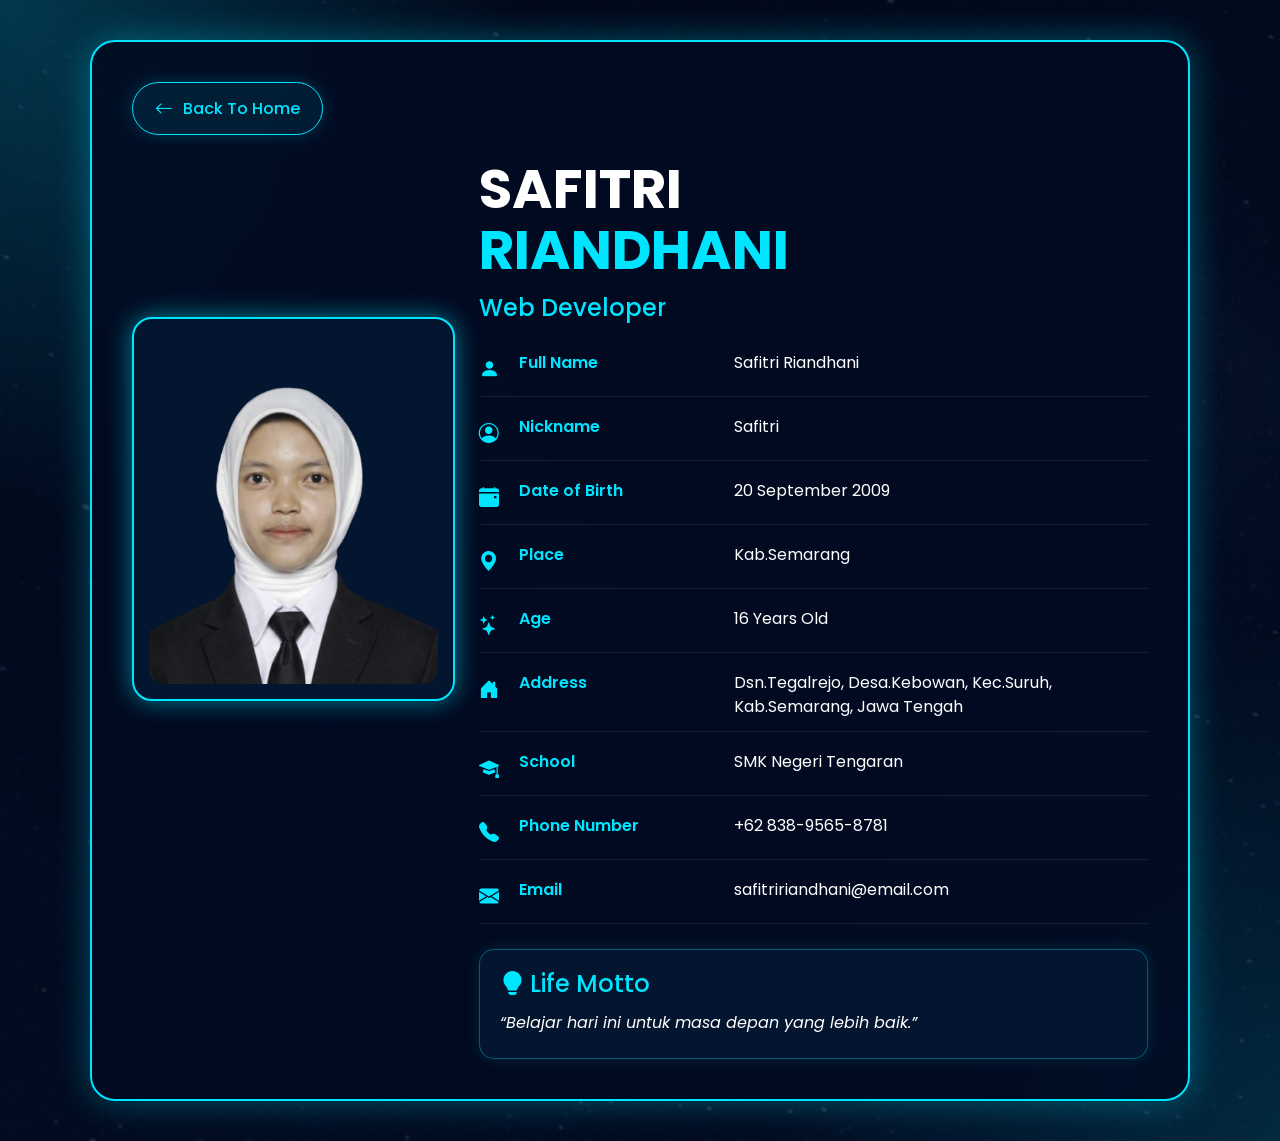
<file: profile.html>
<!DOCTYPE html>
<html lang="en">
<head>
<meta charset="UTF-8">
<meta name="viewport" content="width=device-width, initial-scale=1.0">
<title>My Profile</title>

<!-- Bootstrap -->
<link href="https://cdn.jsdelivr.net/npm/bootstrap@5.3.3/dist/css/bootstrap.min.css" rel="stylesheet">

<!-- Bootstrap Icons -->
<link href="https://cdn.jsdelivr.net/npm/bootstrap-icons@1.11.3/font/bootstrap-icons.css" rel="stylesheet">

<!-- Google Font -->
<link href="https://fonts.googleapis.com/css2?family=Poppins:wght@300;400;500;600;700&display=swap" rel="stylesheet">

<style>

*{
    margin:0;
    padding:0;
    box-sizing:border-box;
    font-family:'Poppins',sans-serif;
}

body{
    background:#020b22;
    color:white;
    min-height:100vh;
    display:flex;
    justify-content:center;
    align-items:center;
    padding:40px 15px;
    overflow-x:hidden;
    position:relative;
}

/* BACKGROUND */
body::before{
    content:'';
    position:absolute;
    inset:0;
    background:
    linear-gradient(rgba(0,0,0,.6),rgba(0,0,0,.6)),
    url(img/bg\ profile.jpeg);
    background-size:cover;
    background-position:center;
    opacity:.35;
    z-index:-2;
}

body::after{
    content:'';
    position:absolute;
    inset:0;
    background:
    radial-gradient(circle at top left,#00e5ff33,transparent 30%),
    radial-gradient(circle at bottom right,#00e5ff22,transparent 30%);
    z-index:-1;
}

/* BACK BUTTON */
.back-btn{
    display:inline-flex;
    align-items:center;
    gap:10px;
    padding:12px 22px;
    border:1px solid #00e5ff;
    border-radius:50px;
    color:#00e5ff;
    text-decoration:none;
    font-weight:500;
    background:rgba(0,229,255,.08);
    transition:.3s;
    box-shadow:0 0 15px #00e5ff33;
}

.back-btn:hover{
    background:#00e5ff;
    color:#02112b;
    transform:translateY(-3px);
    box-shadow:0 0 20px #00e5ff;
}

.back-btn i{
    font-size:18px;
}

/* CARD */
.profile-card{
    width:100%;
    max-width:1100px;
    background:rgba(2,11,34,.85);
    border:2px solid #00e5ff;
    border-radius:25px;
    padding:40px;
    backdrop-filter:blur(12px);
    box-shadow:0 0 35px #00e5ff55;
}

/*photo*/

.photo-box{
    border:2px solid #00e5ff;
    border-radius:20px;
    overflow:hidden;
    padding:15px;
    box-shadow:0 0 25px #00e5ff88;
    background:#03152f;

    transform: translateY(-100px);
}

.photo-box img{
    width:100%;
    height:350px;
    object-fit:cover;
    object-position:top;
    border-radius:15px;
}

/* TITLE */
.profile-title h1{
    font-size:55px;
    font-weight:700;
    line-height:1.1;
    margin-bottom:10px;
}

.profile-title span{
    color:#00e5ff;
}

.job{
    color:#00e5ff;
    font-size:24px;
    font-weight:500;
    margin-bottom:25px;
}

/* INFO */
.info-list{
    margin-top:10px;
}

.info-item{
    display:flex;
    align-items:flex-start;
    gap:15px;
    margin-bottom:18px;
    padding-bottom:12px;
    border-bottom:1px solid rgba(255,255,255,.08);
}

.info-item i{
    color:#00e5ff;
    font-size:20px;
    min-width:25px;
    margin-top:3px;
}

.info-item span{
    color:#00e5ff;
    font-weight:600;
    min-width:200px;
}

.info-item p{
    margin:0;
    color:#fff;
}

/* MOTTO */
.motto{
    margin-top:25px;
    padding:20px;
    border:1px solid #00e5ff55;
    border-radius:15px;
    background:#03152f;
    box-shadow:0 0 15px #00e5ff22;
}

.motto h4{
    color:#00e5ff;
    margin-bottom:10px;
}

.motto p{
    margin:0;
    line-height:1.8;
    font-style:italic;
}

/* RESPONSIVE */
@media(max-width:991px){

    .profile-card{
        padding:25px;
    }

    .profile-title{
        margin-top:30px;
    }

    .profile-title h1{
        font-size:40px;
    }

    .job{
        font-size:20px;
    }

    .info-item{
        flex-direction:column;
        gap:5px;
    }

    .info-item span{
        min-width:100%;
    }
}

</style>
</head>
<body>

   

<div class="profile-card">
    <!-- BACK BUTTON -->
<div class="mb-4">
    <a href="index.html" class="back-btn">
        <i class="bi bi-arrow-left"></i> Back To Home
    </a>
</div>

    <div class="row align-items-center">

        <!-- PHOTO -->
        <div class="col-lg-4 mb-4 mb-lg-0">

            <div class="photo-box">
                <img src="img/foto.png" alt="Profile Photo">
            </div>

        </div>

        <!-- PROFILE CONTENT -->
        <div class="col-lg-8">

            <div class="profile-title">
                <h1>SAFITRI <br><span>RIANDHANI</span></h1>
                <div class="job">Web Developer</div>
            </div>

            <div class="info-list">

                <div class="info-item">
                    <i class="bi bi-person-fill"></i>
                    <span>Full Name</span>
                    <p>Safitri Riandhani</p>
                </div>

                <div class="info-item">
                    <i class="bi bi-person-circle"></i>
                    <span>Nickname</span>
                    <p>Safitri</p>
                </div>

                <div class="info-item">
                    <i class="bi bi-calendar-event-fill"></i>
                    <span>Date of Birth</span>
                    <p>20 September 2009</p>
                </div>

                <div class="info-item">
                    <i class="bi bi-geo-alt-fill"></i>
                    <span>Place</span>
                    <p>Kab.Semarang</p>
                </div>

                <div class="info-item">
                    <i class="bi bi-stars"></i>
                    <span>Age</span>
                    <p>16 Years Old</p>
                </div>

                <div class="info-item">
                    <i class="bi bi-house-door-fill"></i>
                    <span>Address</span>
                    <p>Dsn.Tegalrejo, Desa.Kebowan, Kec.Suruh, Kab.Semarang, Jawa Tengah </p>
                </div>

                <div class="info-item">
                    <i class="bi bi-mortarboard-fill"></i>
                    <span>School</span>
                    <p>SMK Negeri Tengaran</p>
                </div>

                <div class="info-item">
                    <i class="bi bi-telephone-fill"></i>
                    <span>Phone Number</span>
                    <p>+62 838-9565-8781</p>
                </div>

                <div class="info-item">
                    <i class="bi bi-envelope-fill"></i>
                    <span>Email</span>
                    <p>safitririandhani@email.com</p>
                </div>

            </div>

            <!-- MOTTO -->
            <div class="motto">
                <h4>
                    <i class="bi bi-lightbulb-fill"></i>
                    Life Motto
                </h4>

                <p>
                    “Belajar hari ini untuk masa depan yang lebih baik.”
                </p>
            </div>

        </div>

    </div>

</div>

</body>
</html>
</file>
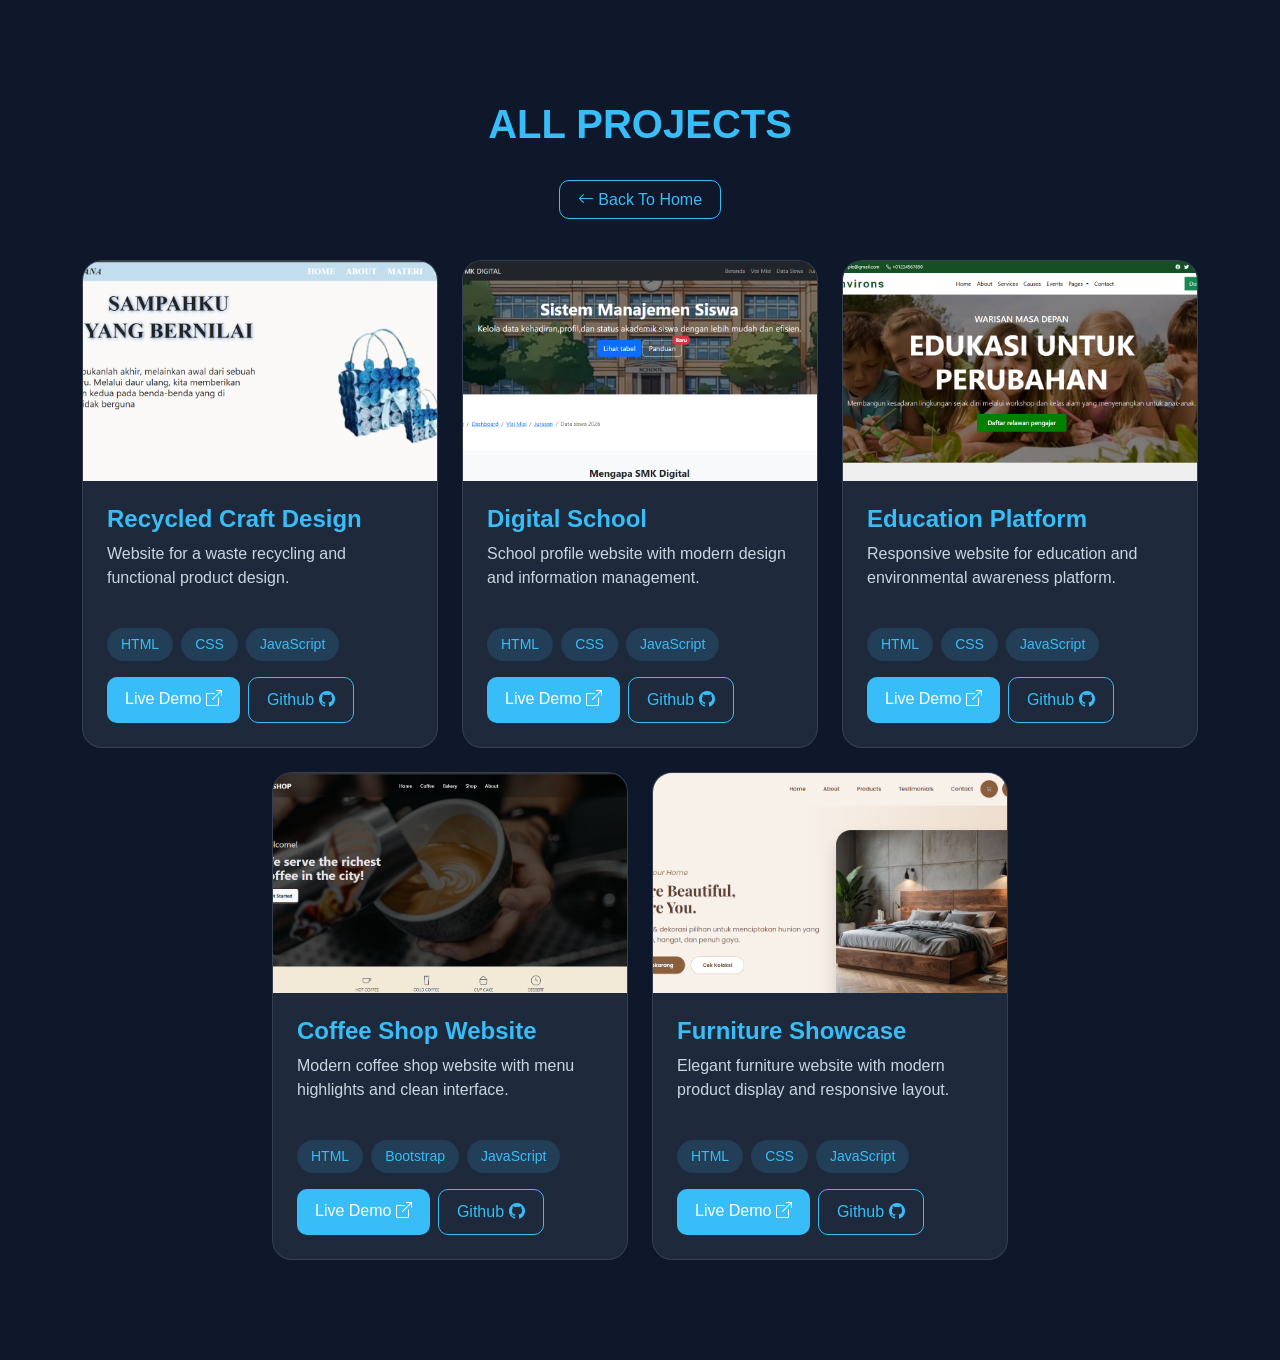
<file: project.html>
<!DOCTYPE html>
<html lang="en">

<head>
    <meta charset="UTF-8" />
    <meta name="viewport" content="width=device-width, initial-scale=1.0" />

    <title>All Projects</title>

    <!-- Bootstrap -->
    <link href="https://cdn.jsdelivr.net/npm/bootstrap@5.3.3/dist/css/bootstrap.min.css" rel="stylesheet">

    <!-- Bootstrap Icons -->
    <link rel="stylesheet" href="https://cdn.jsdelivr.net/npm/bootstrap-icons@1.11.3/font/bootstrap-icons.min.css">

    <!-- AOS -->
    <link rel="stylesheet" href="https://unpkg.com/aos@2.3.4/dist/aos.css" />

    <style>
        body {
            background: #0f172a;
            color: white;
            font-family: Arial, sans-serif;
        }

        #projects-page {
            padding: 100px 0;
        }

        .section-title {
            font-size: 40px;
            font-weight: bold;
            margin-bottom: 40px;
            color: #38bdf8;
            text-align: center;
        }

        .project-card {
            background: #1e293b;
            border-radius: 20px;
            overflow: hidden;
            transition: 0.4s;
            height: 100%;
            border: 1px solid rgba(255, 255, 255, 0.1);
        }

        .project-card:hover {
            transform: translateY(-10px);
            box-shadow: 0 0 20px rgba(56, 189, 248, 0.4);
        }

        .project-card img {
            width: 100%;
            height: 220px;
            object-fit: cover;
        }

        .project-card h4 {
            color: #38bdf8;
            font-weight: bold;
        }

        .project-card p {
            color: #cbd5e1;
            min-height: 70px;
        }

        .tag {
            background: rgba(56, 189, 248, 0.15);
            color: #38bdf8;
            padding: 6px 14px;
            border-radius: 30px;
            font-size: 14px;
        }

        .btn-custom {
            background: #38bdf8;
            color: white;
            border: none;
            padding: 10px 18px;
            border-radius: 10px;
            text-decoration: none;
            transition: 0.3s;
        }

        .btn-custom:hover {
            background: #0ea5e9;
        }

        .btn-outline-custom {
            border: 1px solid #38bdf8;
            color: #38bdf8;
            padding: 10px 18px;
            border-radius: 10px;
            text-decoration: none;
            transition: 0.3s;
        }

        .btn-outline-custom:hover {
            background: #38bdf8;
            color: white;
        }
    </style>
</head>

<body>

    <section id="projects-page">

        <div class="container">

            <h2 class="section-title">ALL PROJECTS</h2>

            <!-- Tambahkan tombol ini di bawah judul -->
            <div class="text-center mb-5">

                <a href="index.html" class="btn-outline-custom">
                    <i class="bi bi-arrow-left"></i> Back To Home
                </a>

            </div>

            <div class="row g-4 justify-content-center">

                <!-- CARD 1 -->
                <div class="col-lg-4 col-md-6" data-aos="zoom-in">
                    <div class="project-card">

                        <img src="img/p1.png" alt="Project 1">

                        <div class="p-4">

                            <h4>Recycled Craft Design</h4>

                            <p>
                                Website for a waste recycling and functional product design.
                            </p>

                            <div class="d-flex gap-2 mb-3 flex-wrap">
                                <span class="tag">HTML</span>
                                <span class="tag">CSS</span>
                                <span class="tag">JavaScript</span>
                            </div>

                            <div class="d-flex gap-2 flex-wrap">
                                <a href="https://safitririandhani-del.github.io/lusana.official.web/website.html"
                                    class="btn-custom">
                                    Live Demo <i class="bi bi-box-arrow-up-right"></i>
                                </a>

                                <a href="https://github.com/safitririandhani-del/lusana.official.web.git"
                                    class="btn-outline-custom">
                                    Github <i class="bi bi-github"></i>
                                </a>
                            </div>

                        </div>

                    </div>
                </div>

                <!-- CARD 2 -->
                <div class="col-lg-4 col-md-6" data-aos="zoom-in">
                    <div class="project-card">

                        <img src="img/p2.png" alt="Project 2">

                        <div class="p-4">

                            <h4>Digital School</h4>

                            <p>
                                School profile website with modern design and information management.
                            </p>

                            <div class="d-flex gap-2 mb-3 flex-wrap">
                                <span class="tag">HTML</span>
                                <span class="tag">CSS</span>
                                <span class="tag">JavaScript</span>
                            </div>

                            <div class="d-flex gap-2 flex-wrap">
                                <a href="https://safitririandhani-del.github.io/web-smk-digital/" class="btn-custom">
                                    Live Demo <i class="bi bi-box-arrow-up-right"></i>
                                </a>

                                <a href="https://github.com/safitririandhani-del/web-smk-digital.git"
                                    class="btn-outline-custom">
                                    Github <i class="bi bi-github"></i>
                                </a>
                            </div>

                        </div>

                    </div>
                </div>

                <!-- CARD 3 -->
                <div class="col-lg-4 col-md-6" data-aos="zoom-in">
                    <div class="project-card">

                        <img src="img/p3.png" alt="Project 3">

                        <div class="p-4">

                            <h4>Education Platform</h4>

                            <p>
                                Responsive website for education and environmental awareness platform.
                            </p>

                            <div class="d-flex gap-2 mb-3 flex-wrap">
                                <span class="tag">HTML</span>
                                <span class="tag">CSS</span>
                                <span class="tag">JavaScript</span>
                            </div>

                            <div class="d-flex gap-2 flex-wrap">
                                <a href="https://safitririandhani-del.github.io/tugas3-web-environs/"
                                    class="btn-custom">
                                    Live Demo <i class="bi bi-box-arrow-up-right"></i>
                                </a>

                                <a href="https://github.com/safitririandhani-del/tugas3-web-environs.git"
                                    class="btn-outline-custom">
                                    Github <i class="bi bi-github"></i>
                                </a>
                            </div>

                        </div>

                    </div>
                </div>

                <!-- CARD 4 -->
                <div class="col-lg-4 col-md-6" data-aos="zoom-in">
                    <div class="project-card">

                        <img src="img/p4.png" alt="Project 4">

                        <div class="p-4">

                            <h4>Coffee Shop Website</h4>

                            <p>
                                Modern coffee shop website with menu highlights and clean interface.
                            </p>

                            <div class="d-flex gap-2 mb-3 flex-wrap">
                                <span class="tag">HTML</span>
                                <span class="tag">Bootstrap</span>
                                <span class="tag">JavaScript</span>
                            </div>

                            <div class="d-flex gap-2 flex-wrap">
                                <a href="https://safitririandhani-del.github.io/tugas4-web-coffee-shop/"
                                    class="btn-custom">
                                    Live Demo <i class="bi bi-box-arrow-up-right"></i>
                                </a>

                                <a href="https://github.com/safitririandhani-del/tugas4-web-coffee-shop.git"
                                    class="btn-outline-custom">
                                    Github <i class="bi bi-github"></i>
                                </a>
                            </div>

                        </div>

                    </div>
                </div>

                <!-- CARD 5 -->
                <div class="col-lg-4 col-md-6" data-aos="zoom-in">
                    <div class="project-card">

                        <img src="img/p5.png" alt="Project 5">

                        <div class="p-4">

                            <h4>Furniture Showcase</h4>

                            <p>
                                Elegant furniture website with modern product display and responsive layout.
                            </p>

                            <div class="d-flex gap-2 mb-3 flex-wrap">
                                <span class="tag">HTML</span>
                                <span class="tag">CSS</span>
                                <span class="tag">JavaScript</span>
                            </div>

                            <div class="d-flex gap-2 flex-wrap">
                                <a href="https://safitririandhani-del.github.io/tugas5-website-furniture/"
                                    class="btn-custom">
                                    Live Demo <i class="bi bi-box-arrow-up-right"></i>
                                </a>

                                <a href="https://github.com/safitririandhani-del/tugas5-website-furniture.git"
                                    class="btn-outline-custom">
                                    Github <i class="bi bi-github"></i>
                                </a>
                            </div>

                        </div>

                    </div>
                </div>

            </div>

        </div>

    </section>

    <!-- AOS -->
    <script src="https://unpkg.com/aos@2.3.4/dist/aos.js"></script>

    <script>
        AOS.init({
            duration: 1000,
            once: true
        });
    </script>

</body>

</html>
</file>
